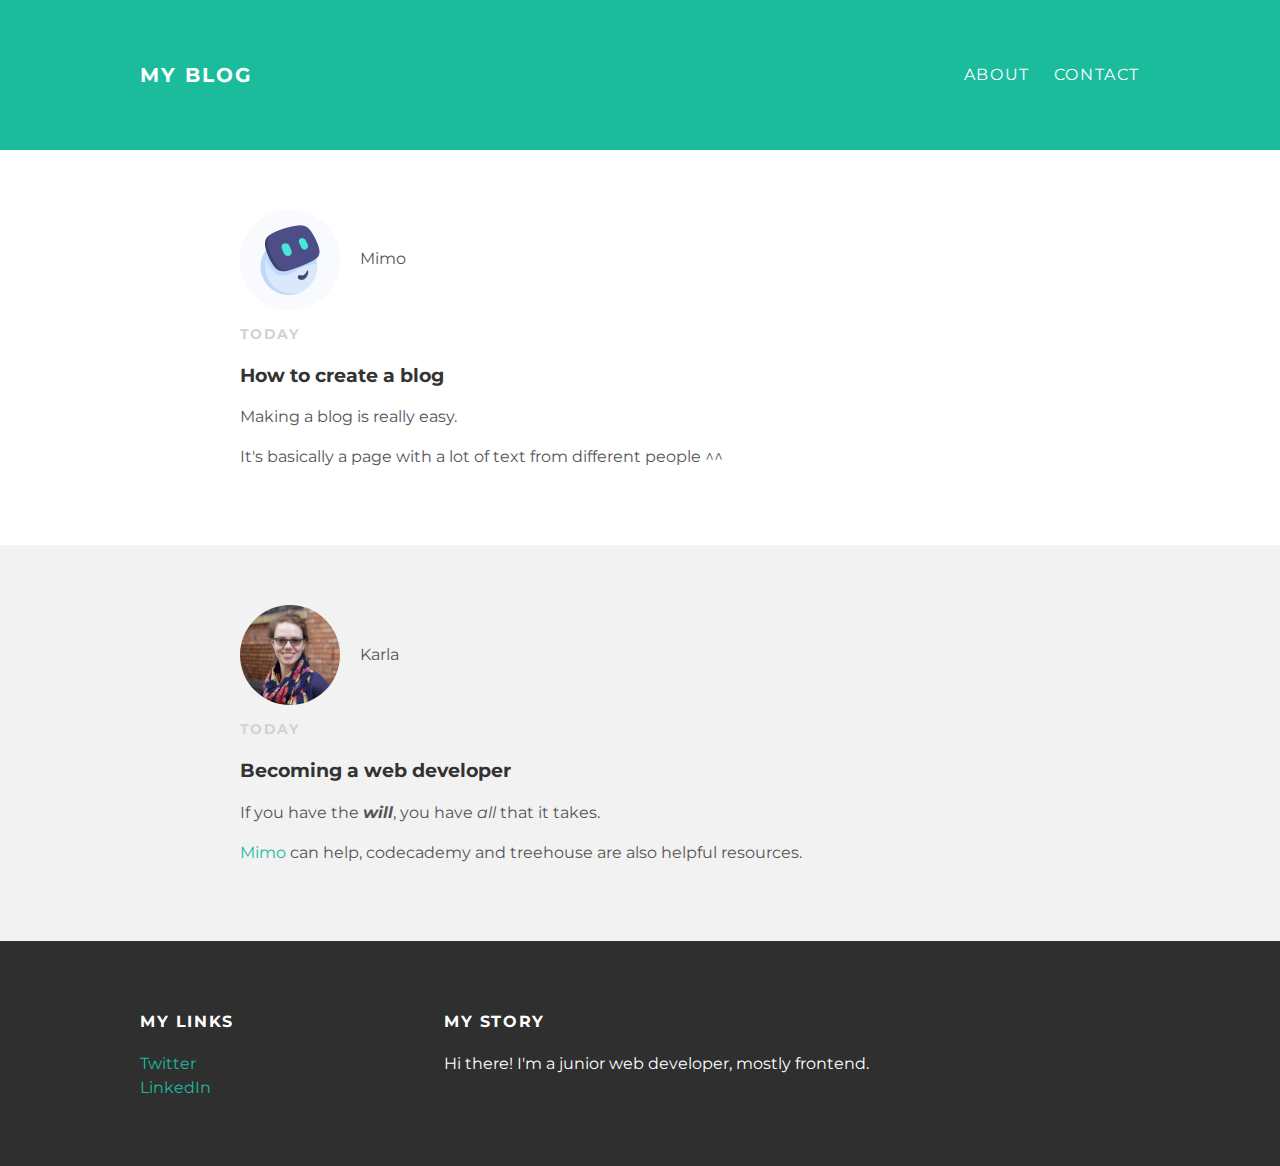
<file: index.html>
<!DOCTYPE html>
<html>
  <head>
    <title>My blog</title>
    <link rel="stylesheet" type="text/css" href="styles.css">
  </head>
  <body>
    <div id="header">
      <div class="container">
        <a id="header-title" href="index.html">My blog</a>
        <ul id="header-nav">
          <li>
            <a href="about.html">About</a>
          </li>
          <li>
            <a href="mailto:someone@something.com">Contact</a>
          </li>
        </ul>
      </div>
    </div>
    <div id="content">
      <div class="post-container">
        <div class="post">
          <div class="post-author">
            <img src="mimo.jpg" alt="Author">
            <span>Mimo</span>
          </div>
          <p class="post-date">Today</p>
          <h3 class="post-title">How to create a blog</h3>
          <div class="post-content">
            <p>Making a blog is really easy.</p>
            <p>It's basically a page with a lot of text from different people ^^</p>
          </div>
        </div>
      </div>
      <div class="post-container">
        <div class="post">
          <div class="post-author">
            <img src="pic.jpg" alt="Author">
            <span>Karla</span>
          </div>
          <p class="post-date">Today</p>
          <h3 class="post-title">Becoming a web developer</h3>
          <div class="post-content">
            <p>If you have the <strong><em>will</em></strong>, you have <em>all</em> that it takes.</p>
            <p><a href="https://getmimo.com">Mimo</a> can help, codecademy and treehouse are also helpful resources.</p>
          </div>
        </div>
      </div>
    </div>
    <div id="footer">
      <div class="container">
        <div class="column">
          <h4>My Links</h4>
          <p>
            <a href="https://twitter.com/karlawithakey">Twitter</a>
            <br>
            <a href="https://www.linkedin.com/in/karlaschoenicke/">LinkedIn</a>
          </p>
        </div>
        <div class="column">
          <h4>My story</h4>
          <p>Hi there! I'm a junior web developer, mostly frontend.</p>
        </div>
      </div>
    </div>
  </body>
</html>
</file>
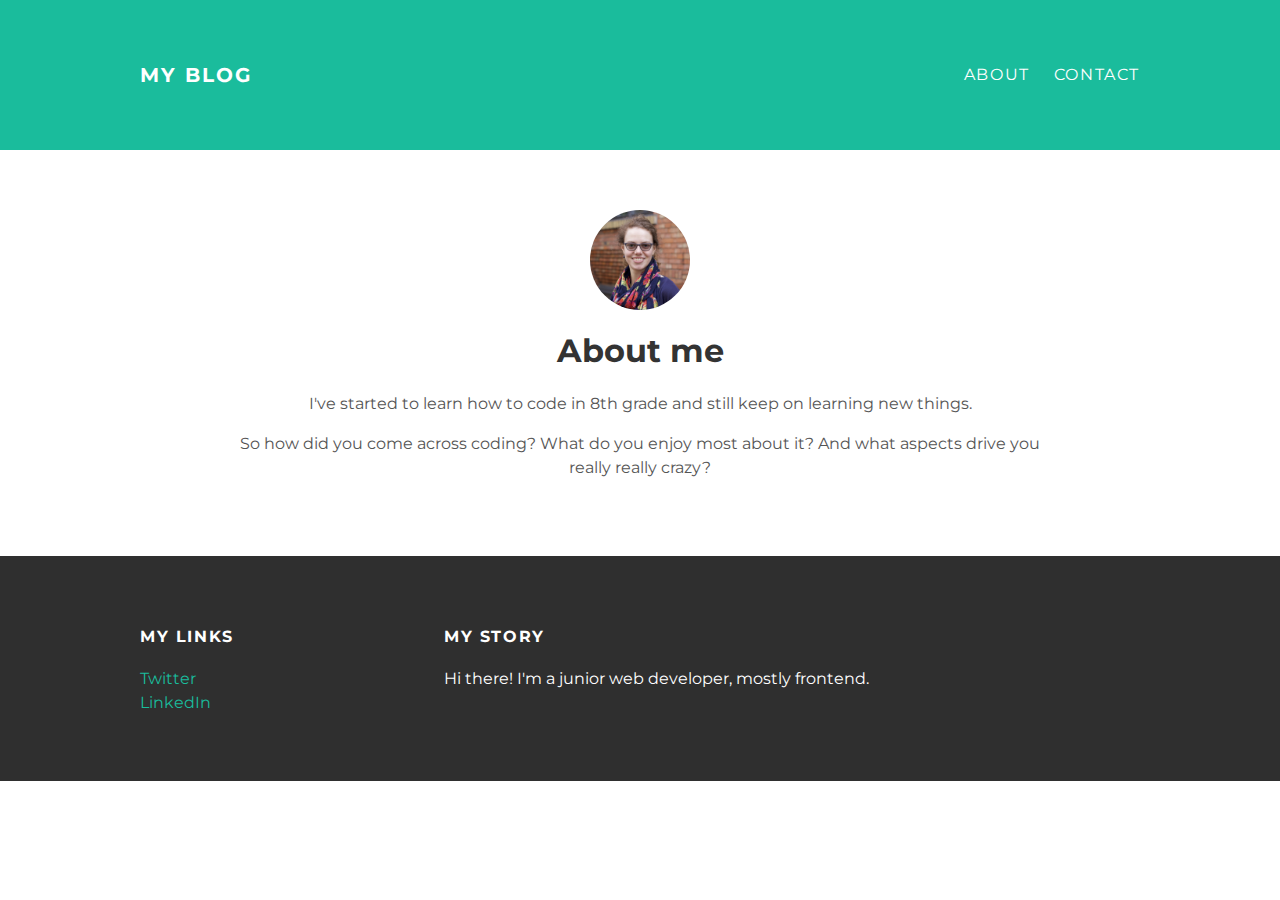
<file: about.html>
<!DOCTYPE html>
<html>
  <head>
    <title>My blog</title>
    <link rel="stylesheet" type="text/css" href="styles.css">
  </head>
  <body>
    <div id="header">
      <div class="container">
        <a id="header-title" href="index.html">My blog</a>
        <ul id="header-nav">
          <li>
            <a href="about.html">About</a>
          </li>
          <li>
            <a href="mailto:someone@something.com">Contact</a>
          </li>
        </ul>
      </div>
    </div>
    <div id="content">
      <div class="container">
        <div class="about">
          <div class="about-author">
            <img src="pic.jpg" alt="Author" width="50px">
          </div>
          <h1 class="about-title">About me</h1>
          <div class="about-content">
            <p>I've started to learn how to code in 8th grade and still keep on learning new things.</p>
            <p>So how did you come across coding? What do you enjoy most about it? And what aspects drive you really really crazy?</p>
          </div>
        </div>
      </div>
    </div>
    <div id="footer">
      <div class="container">
        <div class="column">
          <h4>My Links</h4>
          <p>
            <a href="https://twitter.com/karlawithakey">Twitter</a>
            <br>
            <a href="https://www.linkedin.com/in/karlaschoenicke/">LinkedIn</a>
          </p>
        </div>
        <div class="column">
          <h4>My story</h4>
          <p>Hi there! I'm a junior web developer, mostly frontend.</p>
        </div>
      </div>
    </div>
  </body>
</html>
</file>
<file: styles.css>
@import url(http://fonts.googleapis.com/css?family=Montserrat:400,700);

body {
  color: #555;
  margin: 0;
  font-family: 'Montserrat', sans-serif;
}

#header {
  background-color: #1abc9c;
  height: 150px;
  line-height: 150px;
}

#header a {
  color: white;
  text-decoration: none;
  text-transform: uppercase;
  letter-spacing: 0.1em;
}

#header a:hover {
  color: #222;
}

#header-title {
  display: block;
  float: left;
  font-size: 20px;
  font-weight: bold;
}

#header-nav {
  display: block;
  float: right;
  margin-top: 0;
}

#header-nav li {
  display: inline;
  padding-left: 20px;
}

.container {
  max-width: 1000px;
  margin: 0 auto;
}

#footer {
  background-color: #2f2f2f;
  padding: 50px 0;
}

.column {
  min-width: 300px;
  display: inline-block;
  vertical-align: top;
}

#footer h4 {
  color: white;
  text-transform: uppercase;
  letter-spacing: 0.1em;
}

#footer p {
  color: white;
}

a {
  color: #1abc9c;
  text-decoration: none;
}

a:hover {
  color: #F6a623;
}

.post, .about {
  max-width: 800px;
  margin: 0 auto;
  padding: 60px 0;
}

.post-author img,
.about-author img {
  width: 100px;
  height: 100px;
  border-radius: 50px;
  vertical-align: middle;
}

.post-author span {
  margin-left: 16px;
}

.post-date {
  color: #d2d2d2;
  font-size: 14px;
  font-weight: bold;
  text-transform: uppercase;
  letter-spacing: 0.1em;
}

h1, h2, h3, h4 {
  color: #333;
}

p {
  line-height: 1.5;
}

.post-container:nth-child(even) {
  background-color: #f2f2f2;
}

.about {
  text-align: center;
}
</file>
